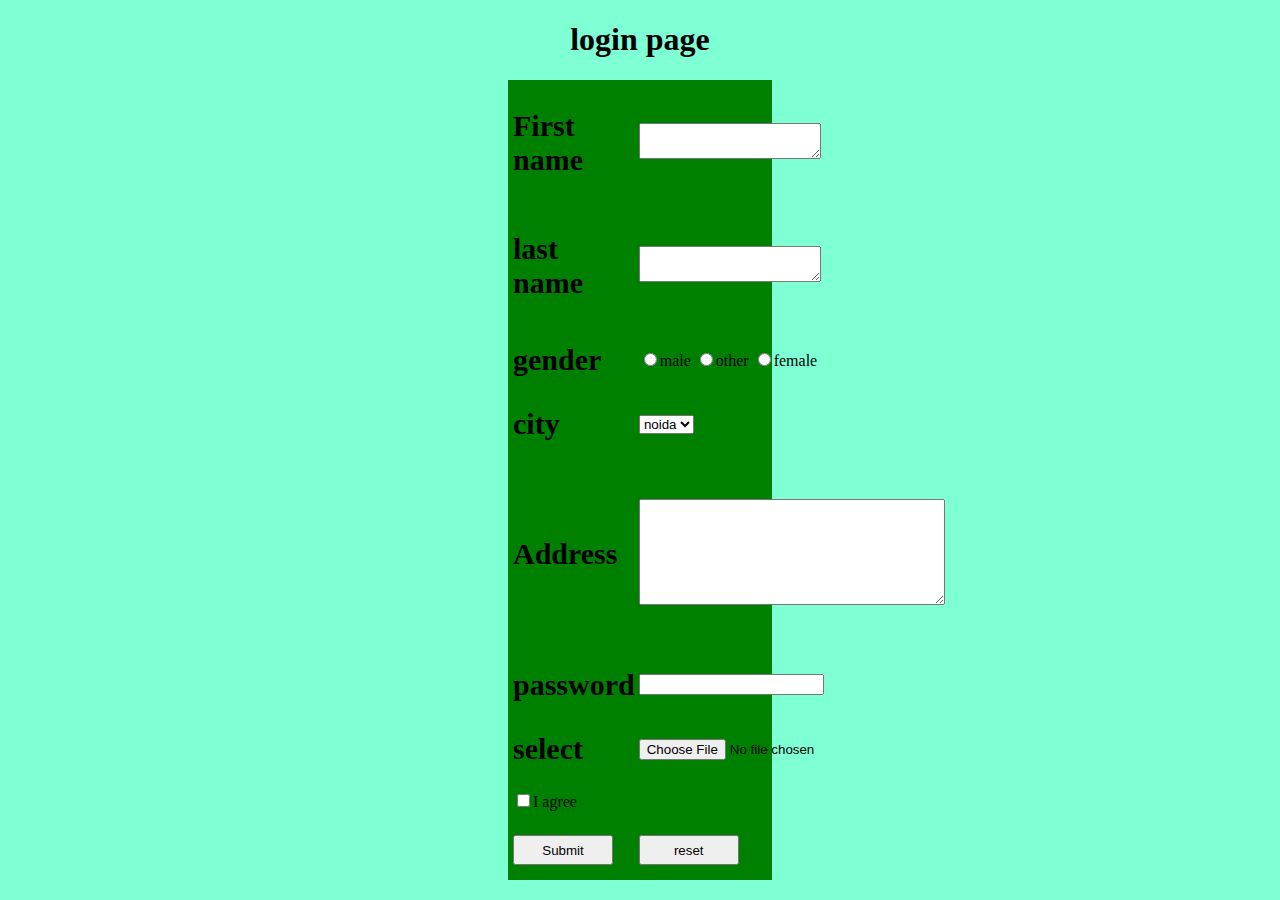
<file: index.html>
<!DOCTYPE html>
<html lang="en">
<head>
    <script src="script.js"></script>
    <!-- <link rel="stylesheet" href="style.css"> -->
    <style>
        *{
    text-align: center;
        }
        body{
            text-align: "center";
            background-color: aquamarine;
        }
        button{
            height: 30px;
            width: 100px;
        }
        td{
            text-align: left;
            width: 200px;
        }
        label{
            font-size: 30px;
            font-weight: 600;
        }
    </style>
</head>
<body>
    <h1>login page</h1>
    <legend style="background-color: green; margin-left: 500px; margin-right: 500px; text-align: left; height: 800px;">

    <table style="height: 800px; text-align: left;">
        <tr>
            <td>
                <label >First name</label>
                
            </td>
            <td>
                <textarea></textarea><br>
                
            </td>
        </tr>
        <tr>
            <td>
                <label>last name</label>
                
            </td>
            <td>
                <textarea>  </textarea><br>
                
            </td>
        </tr>
        <tr>
            <td>
                <label>gender</label>
                
            </td>
            <td>
                <input type="radio" >male
                <input type="radio" >other
                <input type="radio" >female<br>
                
            </td>
        </tr>
        <tr>
            <td>
                <label>city</label>
                
            </td>
            <td>
                <select>
                    <option>noida</option>
                    <option>noida</option>
                    <option>noida</option>
                    <option>noida</option>
                </select><br>
                
            </td>
        </tr>
        <tr>
            <td>
                <label>Address</label>
                
            </td>
            <td>
                <textarea style="width: 300px; height: 100px;"></textarea><br>
                
            </td>
        </tr>
        <tr>
            <td>
        <label>password</label>
        
    </td>
    <td>
                <input type="password"><br>
                
            </td>
        </tr>
        <tr>
            <td>
                <label>select</label>        
                
            </td>
            <td>
                <input type="file"><br> 
                
            </td>
        </tr>
        <tr>
            <td>
                <input type="checkbox">I agree<br>
                
            </td>
        </tr>
        <tr>
            <td><button type="submit">Submit</button></td>
            <td><button type="reset">reset</button></td>

        </tr>
    </table>

    </legend>
</table>
</body>
</html>
</file>
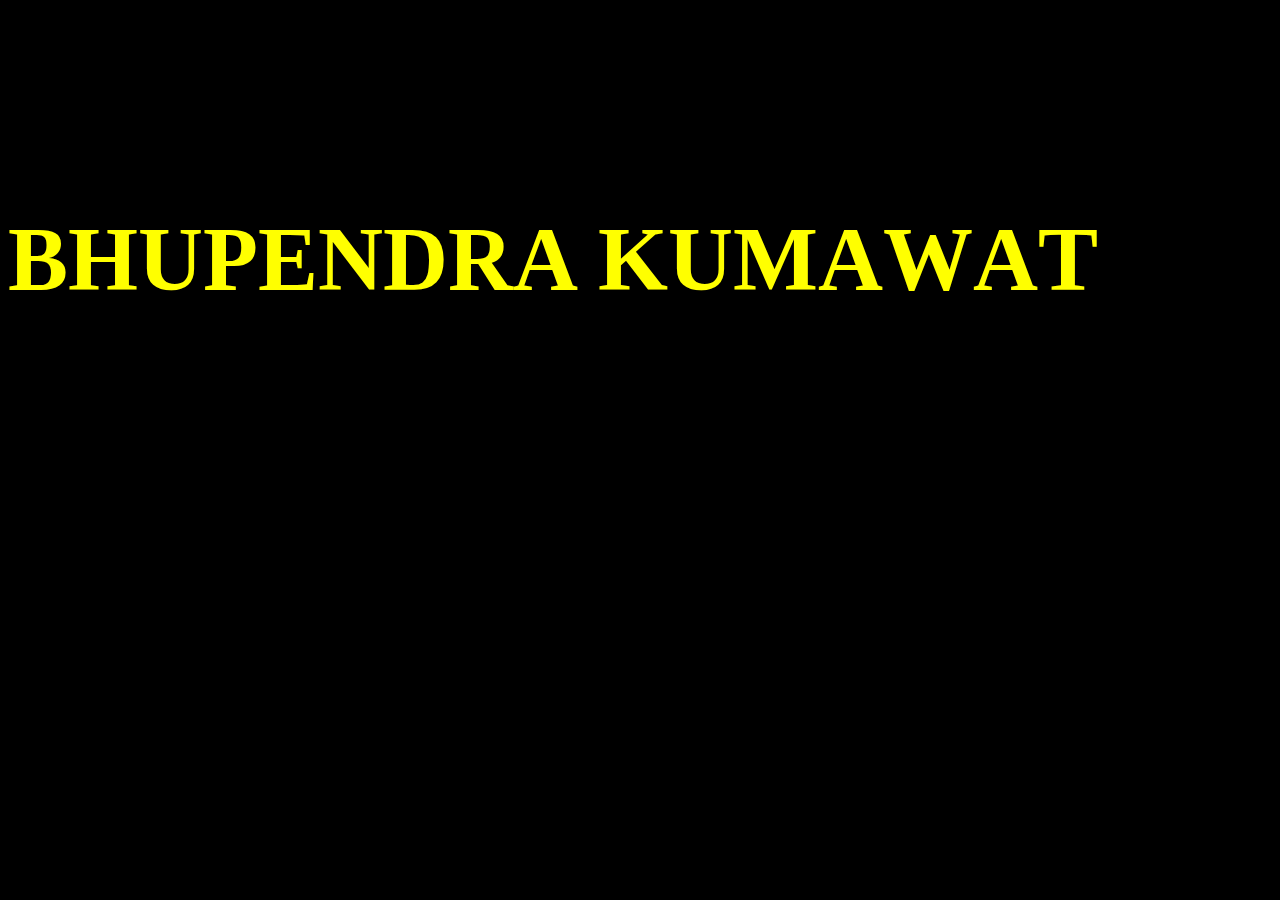
<file: portfolio/index.html>
<!DOCTYPE html>
<html lang="en">
<head>
    <link rel="stylesheet" href="style.css">
</head>
<body>
    <h1>B</h1>
    <h1>H</h1>
    <h1>U</h1>
    <h1>P</h1>
    <h1>E</h1>
    <h1>N</h1>
    <h1>D</h1>
    <h1>R</h1>
    <h1>A</h1>
    <h1 style="margin-right: 20px;"></h1>
    <h1>K</h1>
    <h1>U</h1>
    <h1>M</h1>
    <h1>A</h1>
    <h1>W</h1>
    <h1>A</h1>
    <h1>T</h1>
</body>
</html>
</file>
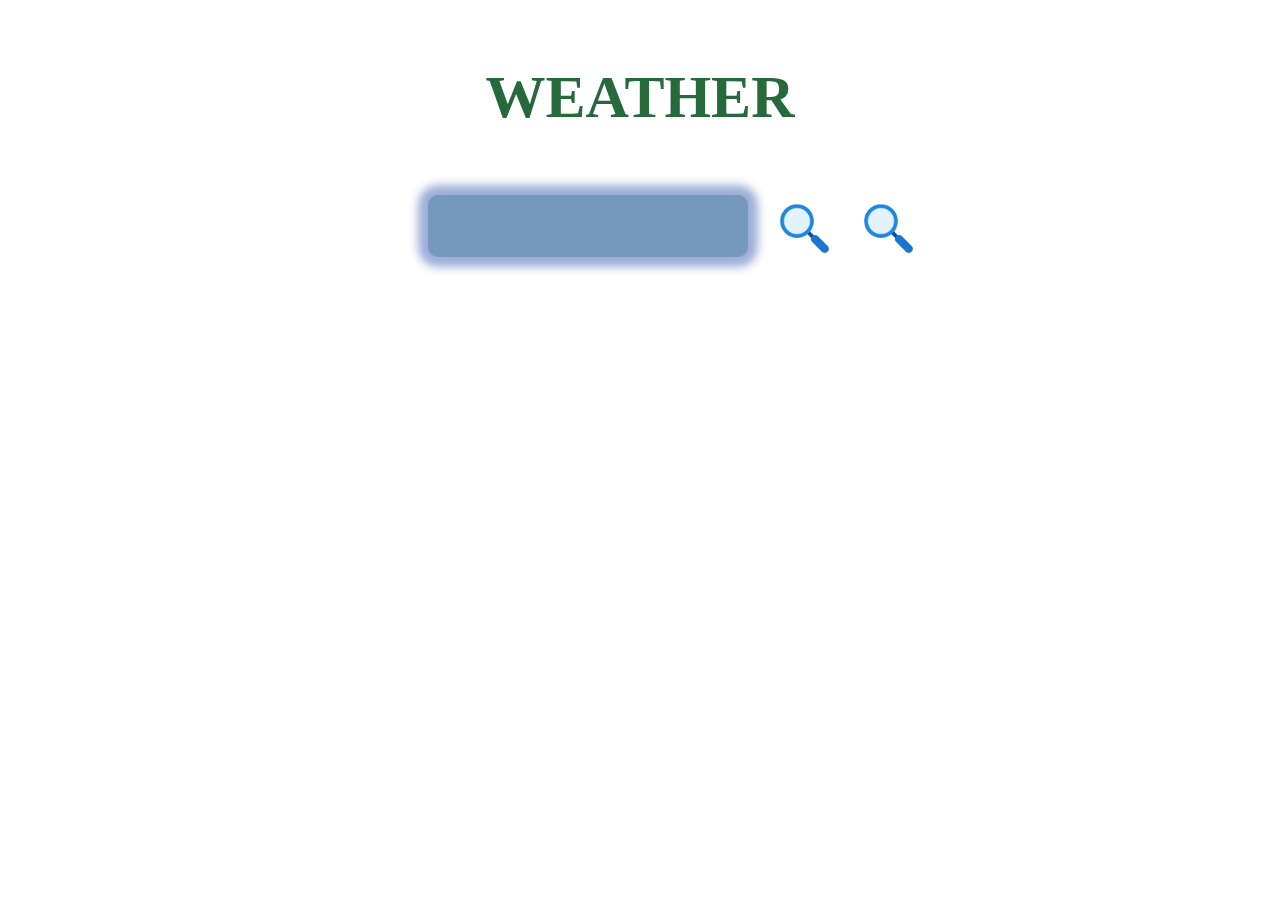
<file: weather/index.html>
<!DOCTYPE html>
<html lang="en">

<head>
    <title>Weather app</title>
    <style>
        body {
            background-image: url("https://t4.ftcdn.net/jpg/04/61/23/23/360_F_461232389_XCYvca9n9P437nm3FrCsEIapG4SrhufP.jpg");
            background-repeat: no-repeat;
            background-attachment: fixed;
            background-size: cover;
            text-align: center;
        }

        h1 {
            margin-top: 5%;
            margin-bottom: 5%;
            font-size: 60px;
            color: rgb(38, 105, 58);
        }

        input {
            margin-left: 5%;
            font-size: 20px;
            border: none;
            box-shadow: 0px 0px 10px 10px rgb(155, 174, 216);
            text-align: center;
            border-radius: 10px;
            background-color: rgb(118, 152, 190);
            height: 60px;
            width: 25%;
        }

        button {
            margin-left: 20px;
            background-size: cover;
            background-image: url("a.png");
            border-radius: 10px;
            width: 60px;
            height: 65px;
            background-color: transparent;
            border: none;
            color: transparent;
        }
        img{
            margin-top: 5%;
        }
    </style>
</head>

<body>
    <div>
        <h1>WEATHER</h1>
        <input type="text" />
        <button>Search</button>
        <button id="gps" onclick="find()">Searc</button><br>
        <img id="icon">
        <h2 id="name"></h2>
        <h2 id="condition"></h2>
        <h2 id="localtime"></h2>
        <h2 id="temp_c"></h2>
        <h2 id="humidity"></h2>
    </div>
    <script src="index.js" placeholder="Enter place"></script>
</body>

</html>
</file>
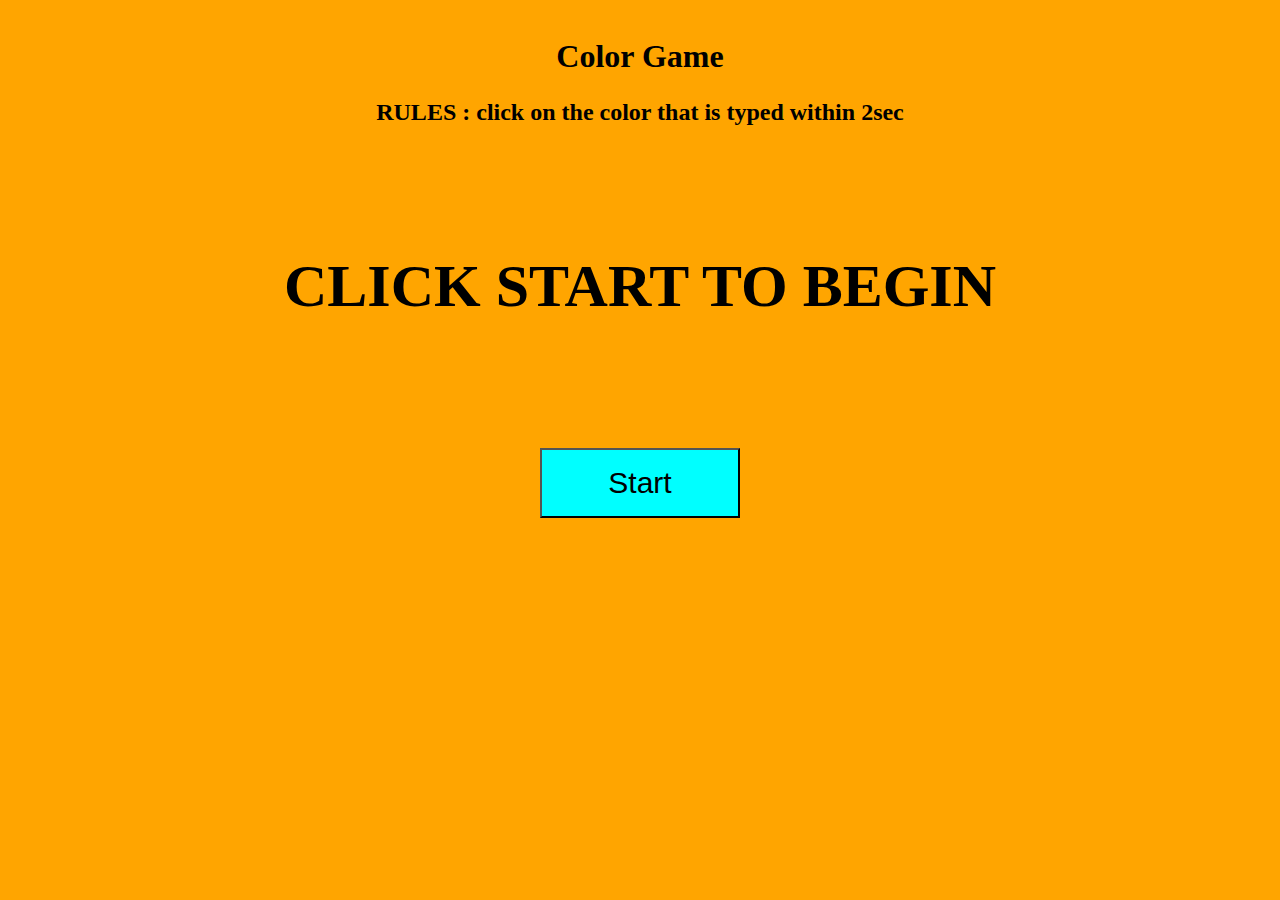
<file: color/color.html>
<!DOCTYPE html>
<html lang="en">
    <head>
        <script src="color.js"></script>
        <style>
            body{
            background-color: orange;
            text-align: center;
        }
        h1{
            margin-top: 3%;
            text-align: center;
        }
        h2{
            margin-bottom: 10%;
            margin-right: 0%;
        }
        button{
            text-align: center;
            font-size: 30px;
            height: 70px;
            width: 200px;
            margin-bottom: 20%;
        }
        p{
            margin-bottom: 10%;
            font-size : 60px;
            font-Weight : bolder;
        }
        #BLUE {background-color: blue;}
        #GREEN {background-color: green;}
        #YELLOW {background-color: yellow;}
        #RED {background-color: red;}
    </style>
</head>
<body>
    <h1>Color Game</h1>
    <p id="label" style="font-size: 24px;" >RULES : click on the color that is typed within 2sec</p>
    <p id = "text">CLICK START TO BEGIN</p>
    <button style="background-color: aqua;" id="start" onclick="start()" >Start</button><br>
</body>
</html>
</file>
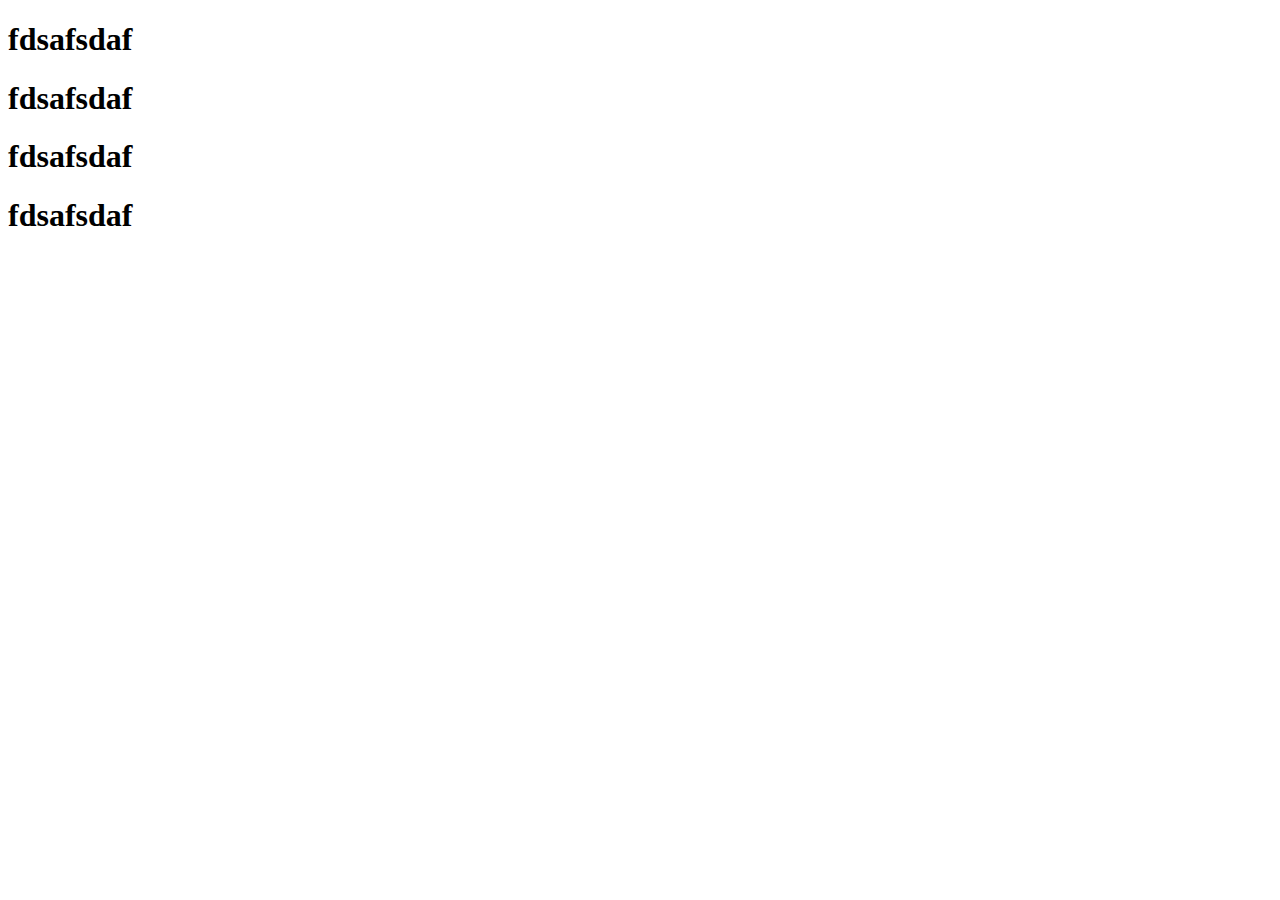
<file: DEMO/demo.html>
<!DOCTYPE html>
<html lang="en">
<head>
    <meta charset="UTF-8">
    <meta name="viewport" content="width=device-width, initial-scale=1.0">
    <title>Document</title>
</head>
<body>
    <h1>fdsafsdaf</h1>
    <h1>fdsafsdaf</h1>
    <h1>fdsafsdaf</h1>
    <h1>fdsafsdaf</h1>
    <script src="demo.js"></script>
</body>
</html>
</file>
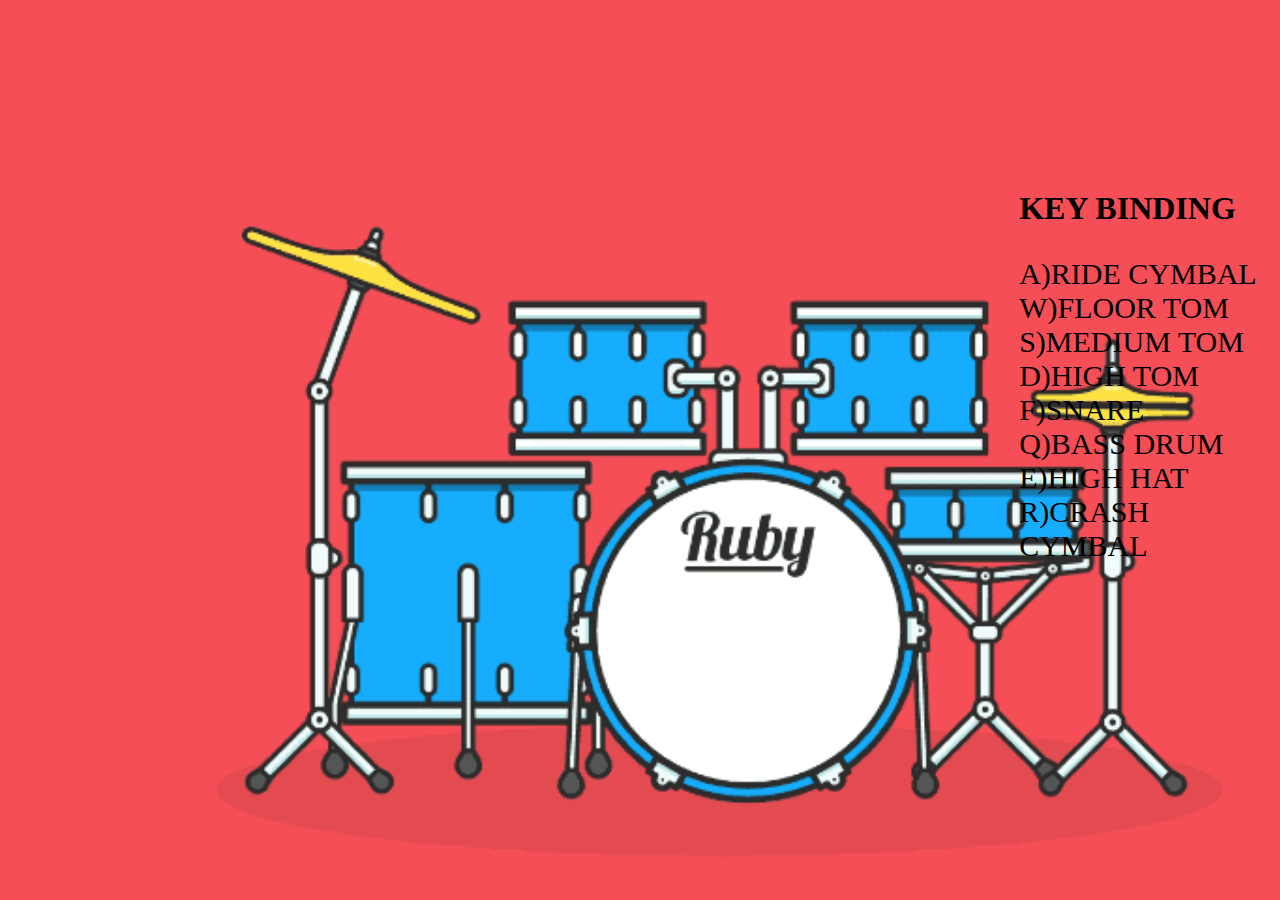
<file: drum/drum.html>
<!DOCTYPE html>
<html lang="en">
<head>
    <style>
        body{
            background-image: url("drums.gif");
            background-repeat: no-repeat;
            background-color:#F54E56;
            background-size: 1500px;
        }
        div{
            margin-left: 80%;
            margin-top: 15%;
        }
        p{
            font-size: 30px;
        }
    </style>
</head>
<body>
    <div>
        <h1>KEY BINDING</h1>
        <p>
            A)RIDE CYMBAL<br>
            W)FLOOR TOM<br>
            S)MEDIUM TOM<br>
            D)HIGH TOM<br>
            F)SNARE<br>
            Q)BASS DRUM<br>
            E)HIGH HAT<br>
            R)CRASH CYMBAL<br>
        </p>
        <audio id="d1" src="d1.wav"></audio>
        <audio id="d2" src="d2.wav"></audio>
        <audio id="d3" src="d3.wav"></audio>
        <audio id="d4" src="d4.wav"></audio>
        <audio id="d5" src="d5.wav"></audio>
        <audio id="d6" src="d6.wav"></audio>
        <audio id="d7" src="d7.wav"></audio>
        <audio id="d8" src="d8.wav"></audio>
    </div>
    <script src="drum.js"></script>
</body>
</html>
</file>
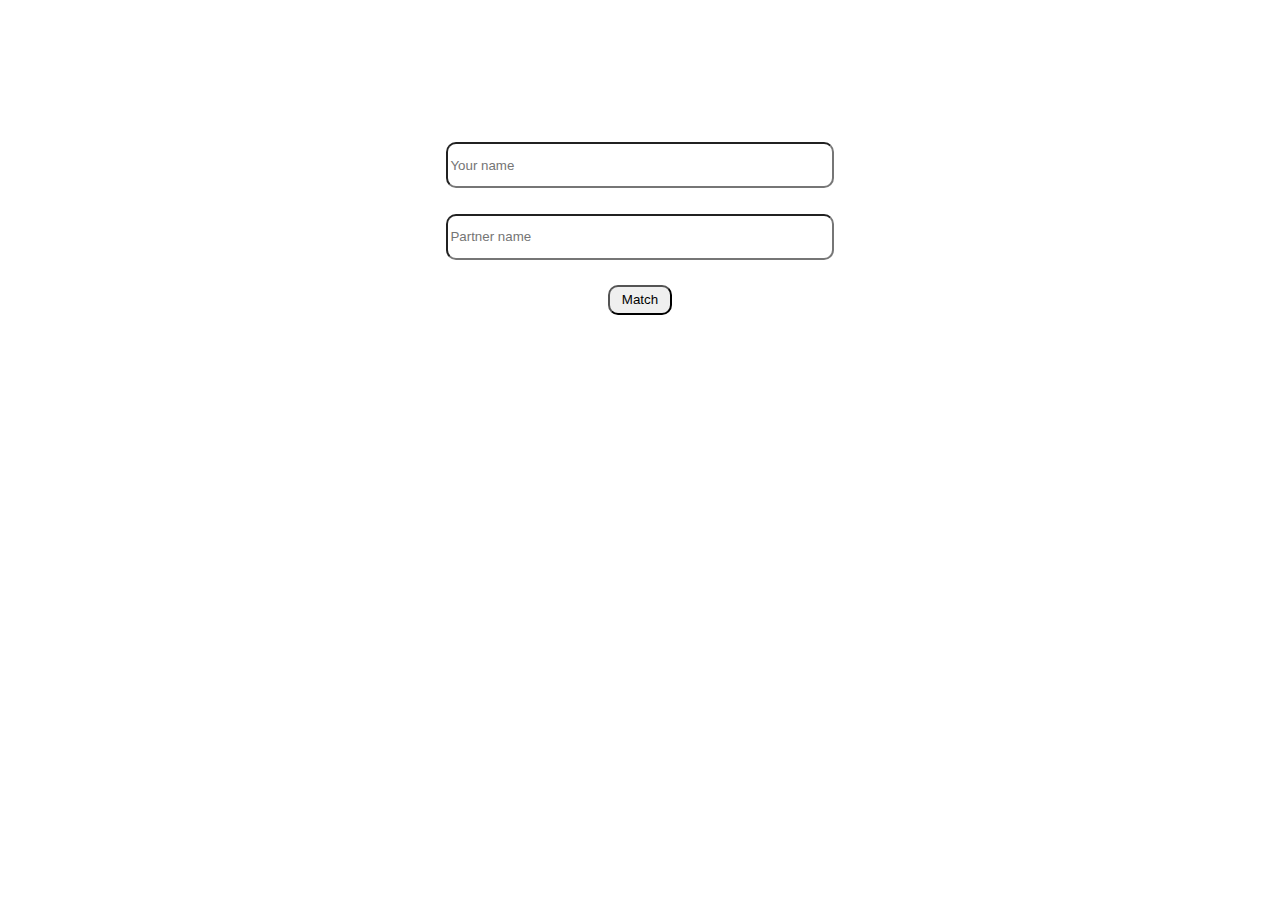
<file: love/love.html>
<!DOCTYPE html>
<html lang="en">
<head>
    <style>
        body{
            display: flex;

            flex-direction: column;
            text-align: center;
            background-image: url(https://img.freepik.com/free-photo/two-red-hearts-against-red-background_1150-6930.jpg?w=1380&t=st=1706848042~exp=1706848642~hmac=9f03f02fd1783b2879fb4e3e1781afdd53abadf6f722ee1605c871d5b7bab854);
            background-repeat: no-repeat;
            background-size: cover;
        }

        h1{
            margin-bottom: 2%;
            color: rgb(255, 255, 255);
            font-size: 60px;    
        }
        input{
            border-radius: 10px;
            width: 30%;
            margin-left: auto;
            margin-right: auto;
            margin-bottom: 2%;
            height: 40px;
        }

        h2{
            margin-top: 5%;
            color: rgb(255, 255, 255);
            font-size: 40px;
        }
        
        button{
            border-radius: 10px;
            width: 5%;
            height: 30px;
            margin-left: auto;
            margin-right: auto;
        }

    </style>
</head>
<body>
    <h1>Love Calculator</h1>
    <input placeholder="Your name" id="mname">
    <input placeholder="Partner name" id="fname">
    <button>Match</button>
    <h2 id="percentage"></h2>
    <h2 id="comment"></h2>
    <script src="love.js"></script>
</body>
</html>
</file>
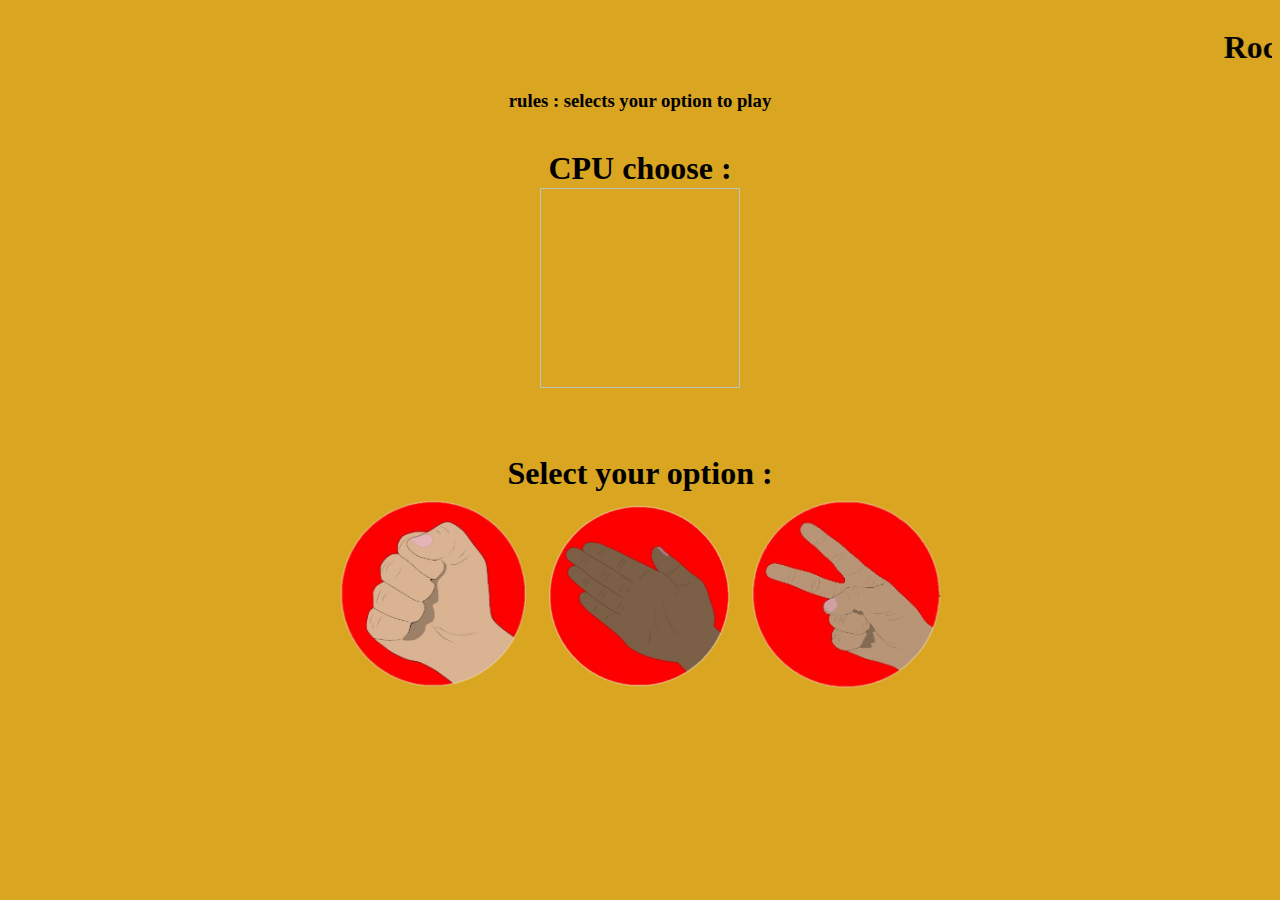
<file: rock paper scissor/rpc.html>
<!DOCTYPE html>
<html lang="en">
<head>
    <script src="rpc.js"></script>
    <style>
        body{
            background-color:goldenrod;
            text-align: center;
        }
        h1{
            margin-bottom: 1px;
        }
        h3{
            margin-bottom: 3%;
        }
        div{
            margin-bottom: 5%;
            text-align: center;
        }


        img{
            width: 200px;
            height: 200px;
        }
    </style>
</head>
<body>
    <marquee><h1>Rock paper Scissor</h1></marquee>
    <h3 id="result">rules :  selects your option to play</h3>
    <div><h1>CPU choose : </h1><img id="cpu_img"/></div>
    <div><h1>Select your option :</h1>
    <img id="rock" onclick=random(this.id) src="rock.png">
    <img id="paper" onclick=random(this.id) src="paper.png">
    <img id="scissor" onclick=random(this.id) src="scissor.png">
</div>

</body>
</html>
</file>
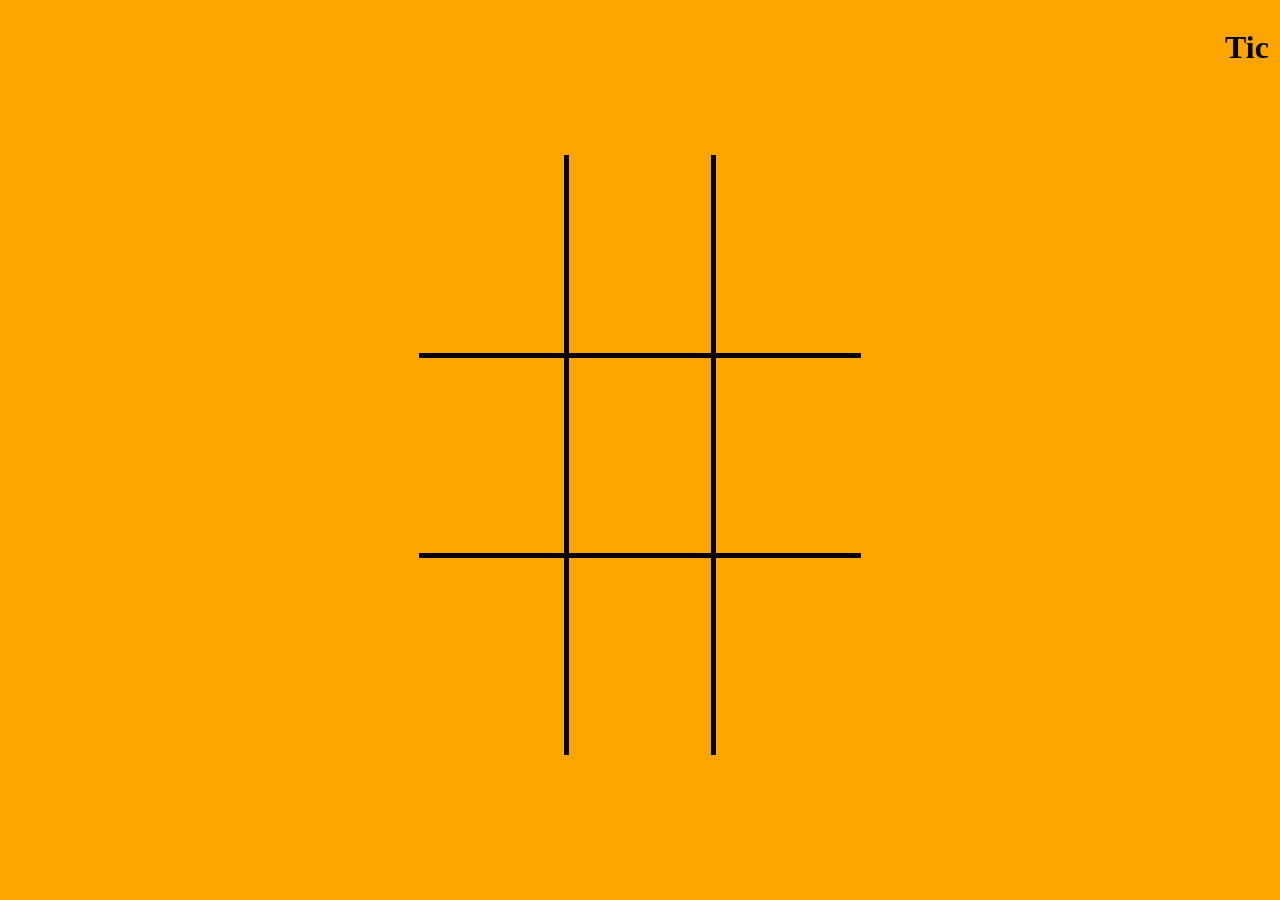
<file: tic tac toe/ttt.html>
<!DOCTYPE html>
<html lang="en">

<head>
    <style>
        * {
            background-color: orange;
        }

        img {
            background: none;
            border: none;
        }

        body {
            text-align: center;
            color: black;
        }

        table {
            margin-left: auto;
            margin-right: auto;
            margin-top: 5%;
            table-layout: fixed;
            width: 35%;
            margin-bottom: 10%;
        }

        table tr {
            height: 200px;
        }

        .cell {
            border: 5px solid black;
        }
    </style>
</head>

<body>
    <marquee>
        <h1>Tic Tac Toe</h1>
    </marquee>
    <table rules="all">
        <tr>
            <td class="cell" id="1"></td>
            <td class="cell" id="2"></td>
            <td class="cell" id="3"></td>
        </tr>
        <tr>
            <td class="cell" id="4"></td>
            <td class="cell" id="5"></td>
            <td class="cell" id="6"></td>
        </tr>
        <tr>
            <td class="cell" id="7"></td>
            <td class="cell" id="8"></td>
            <td class="cell" id="9"></td>
        </tr>
    </table>

    <script src="ttt.js"></script>
</body>

</html>
</file>
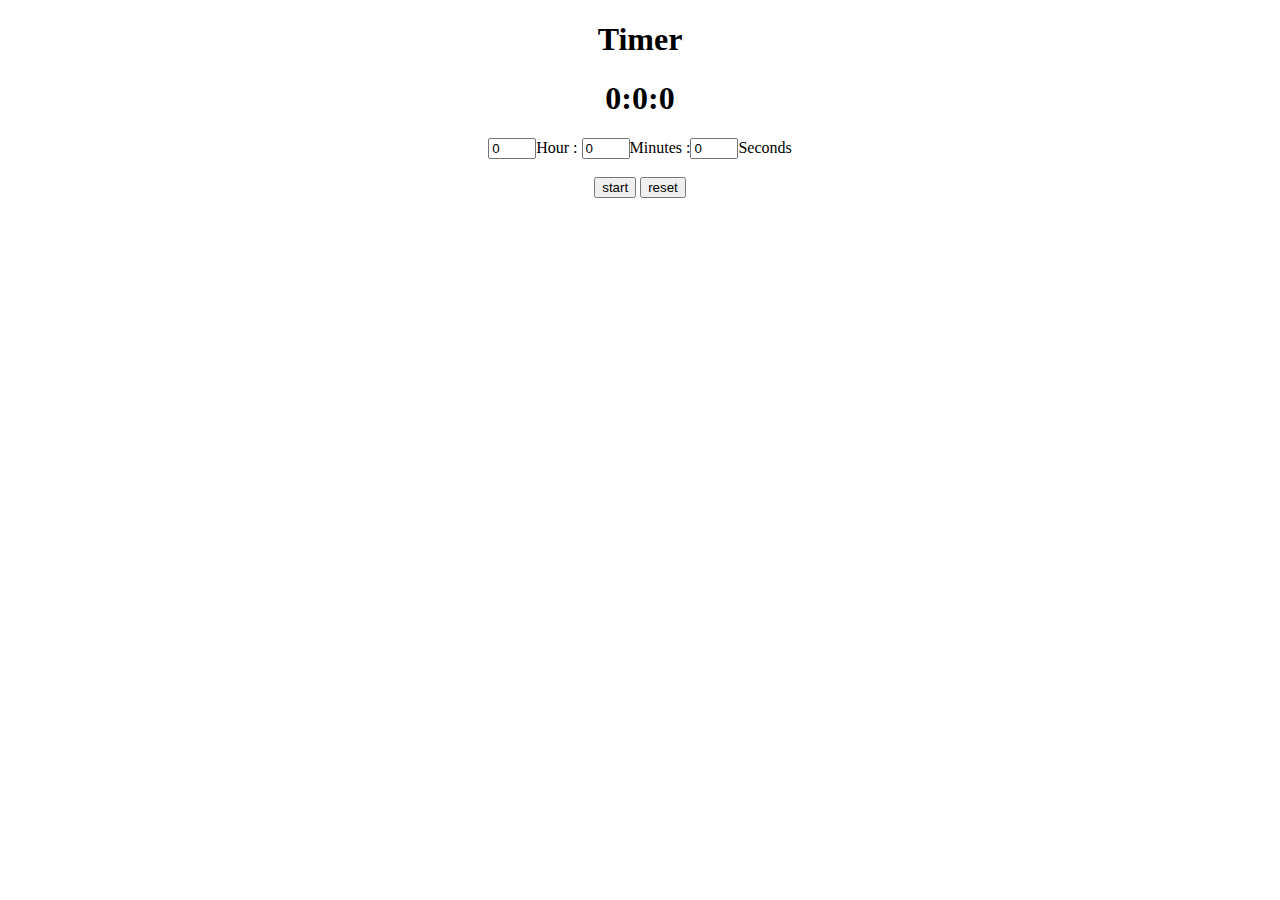
<file: timer/timer.html>
<!DOCTYPE html>
<html lang="en">
<head>
<style>
    body{
        text-align: center;
    }
    input{
        width: 40px;
    }
</style>
</head>
<body>
    <h1>Timer</h1>
    <h1 id="text">0:0:0</h1>
    <div>
        <input type="number" id="h">Hour : <input type="number" id="m">Minutes :<input type="number" id="s">Seconds
    </div>
    <br>
    <button onclick="start()">start</button>
    <button onclick="reset()">reset</button>
    <script src="timer.js"></script>
</body>
</html>
</file>
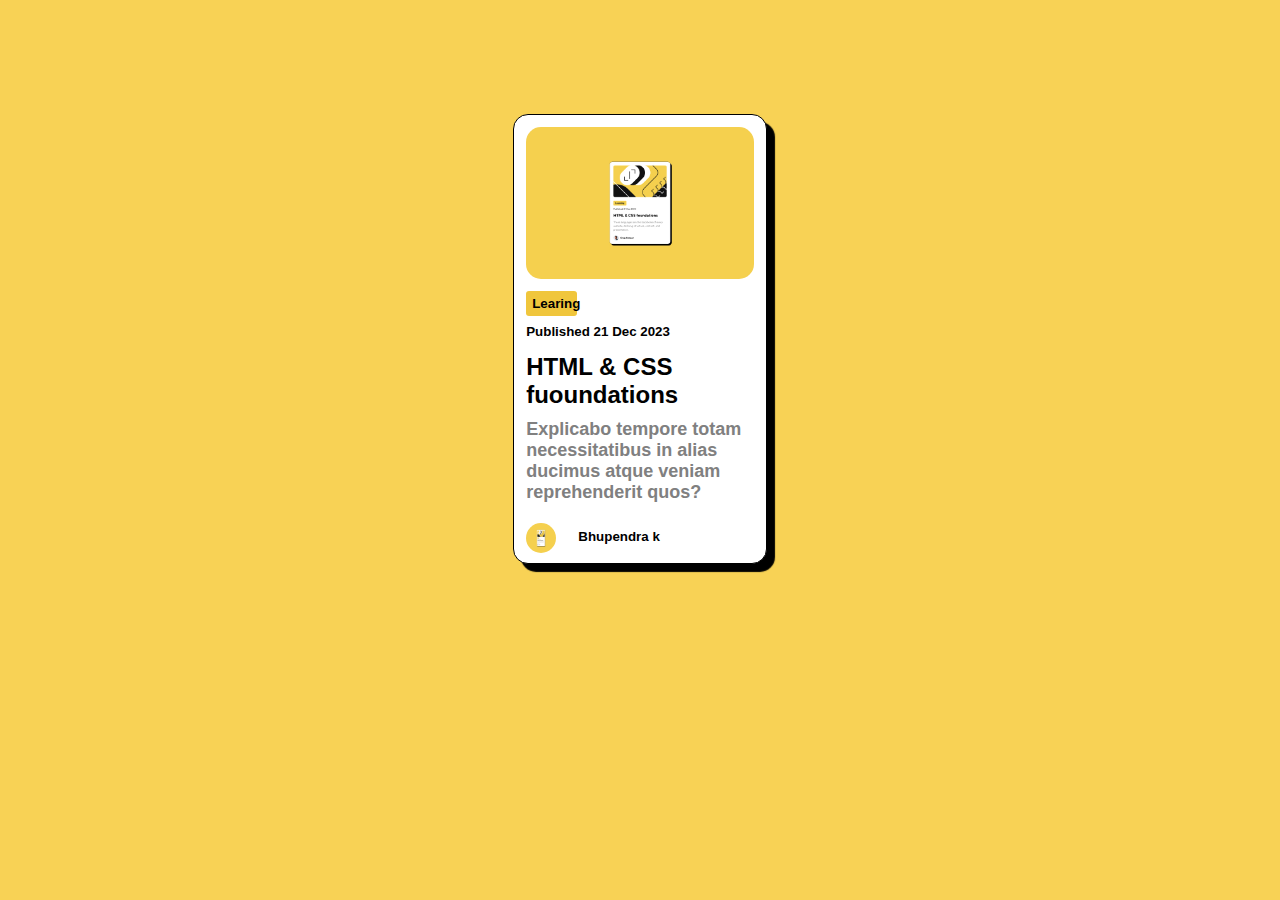
<file: blog/blog/blog.html>
<!DOCTYPE html>
<html lang="en">
    <head>
        <style>
            body{
                background-color: rgb(248, 210, 85);
                font-family: 'Franklin Gothic Medium', 'Arial Narrow', Arial, sans-serif;
            }
            div{
                width: 20%;
                margin-bottom: 100px;
                background-color: white;
                margin-left: auto;
                margin-right: auto;
                box-shadow: 8px 8px 1px rgb(0, 0, 0);
                margin-top: 9%;
        
                border-radius: 15px;
                border: 1px solid #000;
        }

        img{
            margin-top: 5%;
            margin-left: 5%;
            margin-bottom: auto;
            margin-right: auto;
            border-radius: 15px;
            width: 90%;
        }

        button{
            font-weight: bolder;
            margin-left: 5%;
            margin-top: 3%;
            margin-right: auto;
            margin-bottom: 1px;
            background-color: rgb(240, 198, 60);
            border-style: none;
            border-radius: 3px;
            height: 7%;
            width: 20%;
            padding-top: 5px;
            padding-bottom: 5px;
        }
        
        p{
            margin-left: 5%;
            margin-top: 3%;
            margin-right: auto;
            font-size:smaller ;
            font-weight: bold;    
        }
        #heading{
            margin-left: 5%;
            margin-top: 5%;
            font-size: 24px;
            margin-bottom: 4%;
        }
        #dis{
            margin-left: 5%;
            margin-top: 1%;
            margin-right: auto;
            font-size:18px;
            color: gray;
            font-weight: bold;    
        }
        #logo{
            margin-bottom: 4%;
            margin-left: 5%;
            margin-top: 1%;
            margin-right: 5%;
            border-radius: 50%;    
            width: 30px;
            height: 30px;
            vertical-align: middle; 
            display: inline-block;
        }
        #name{
            margin-left: 2%;
            margin-top: 1%;
            text-align: center;
            vertical-align: middle; 
            display: inline-block;
        }
    </style>
</head>
<body>
    <div >
        <img src="iyh3uk6keluskixx8pz6.jpg">
        <button><b>Learing</b></button>
        <p>Published 21 Dec 2023</p>
        <p id="heading">HTML & CSS fuoundations</p>
        <p id="dis"> Explicabo tempore totam necessitatibus in alias ducimus atque veniam reprehenderit quos?</p>
        <img id ="logo" src="iyh3uk6keluskixx8pz6.jpg">
        <p id="name">Bhupendra k</p>
    </div>    
</body>
</html>
</file>
<file: style.css>
@import url('https://fonts.googleapis.com/css2?family=Press+Start+2P&display=swap');

*{
    background-color: green;
    font-family: 'Press Start 2P', system-ui;
    text-align: center;
}

h1{
    /* font-size: px; */
}
</file>
<file: portfolio/style.css>
body{
    background-color: black;
    color: white;
    display: flex;
}
h1{
    color: yellow;
    font-size: 90px;
    margin-top: 200px;
}

h1:hover{
    font-size: 150px;
    margin-top: 150px;
    transition: 0.5s;
    color: red;
}
</file>
